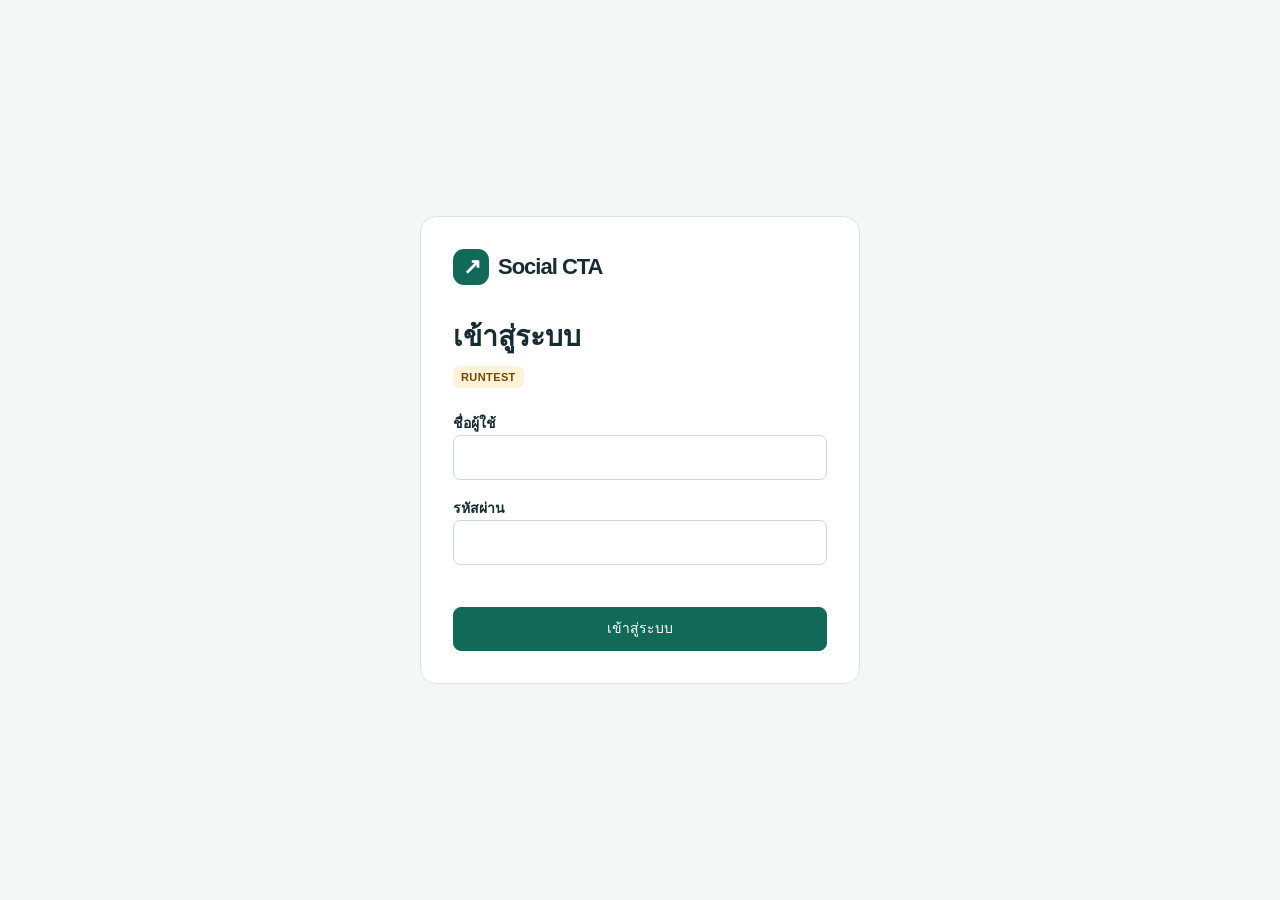
<file: index.html>
<!doctype html>
<html lang="th"><head><meta charset="utf-8"><meta name="viewport" content="width=device-width,initial-scale=1"><title>Campaign · Social CTA</title><link rel="stylesheet" href="assets/admin.css"><script defer src="assets/config.js"></script><script defer src="assets/admin.js"></script></head><body data-page="campaigns"><div id="app"></div></body></html>
</file>
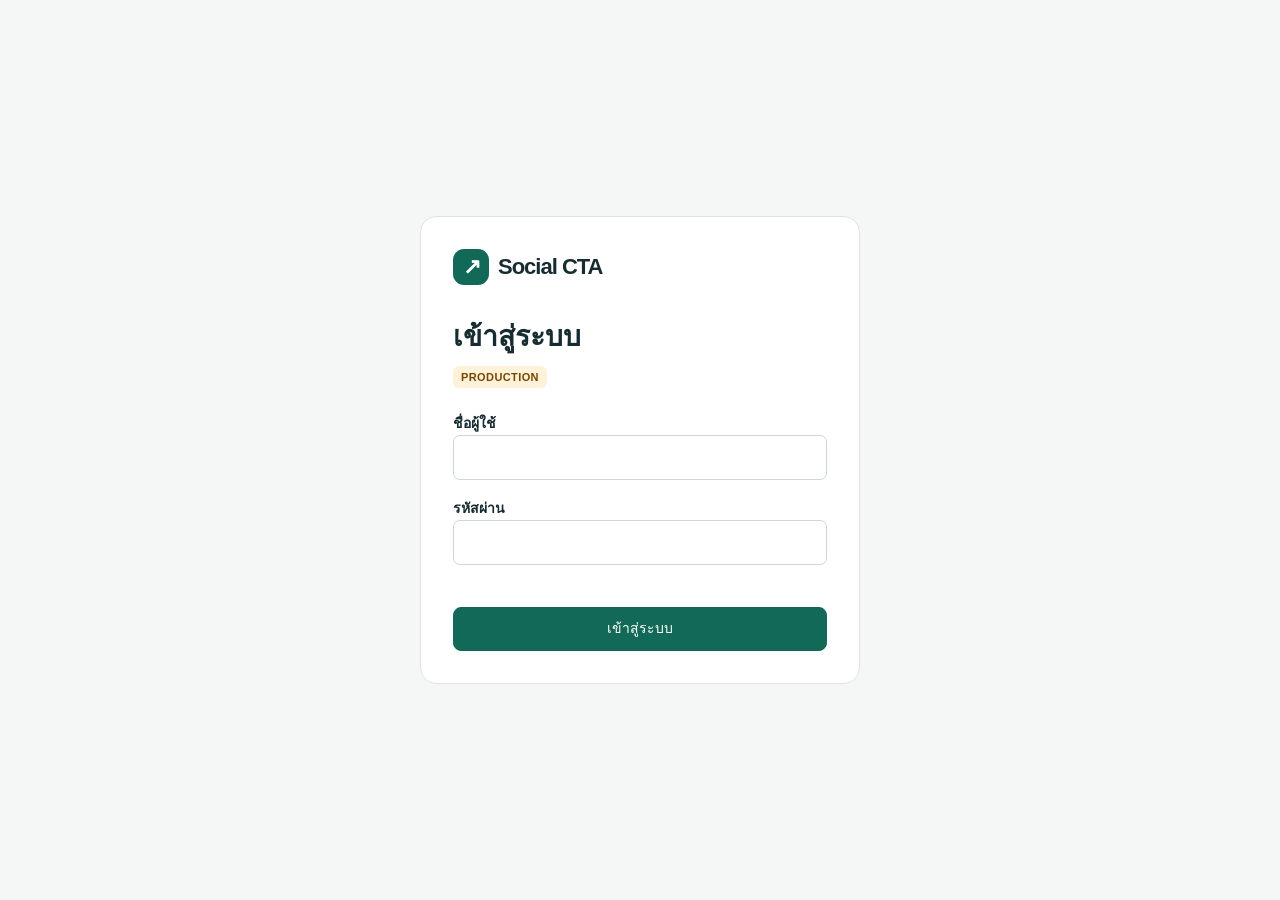
<file: production/index.html>
<!doctype html>
<html lang="th"><head><meta charset="utf-8"><meta name="viewport" content="width=device-width,initial-scale=1"><title>Campaign · Social CTA</title><link rel="stylesheet" href="../assets/admin.css"><script defer src="../assets/config.js"></script><script defer src="../assets/admin.js"></script></head><body data-page="campaigns"><div id="app"></div></body></html>
</file>
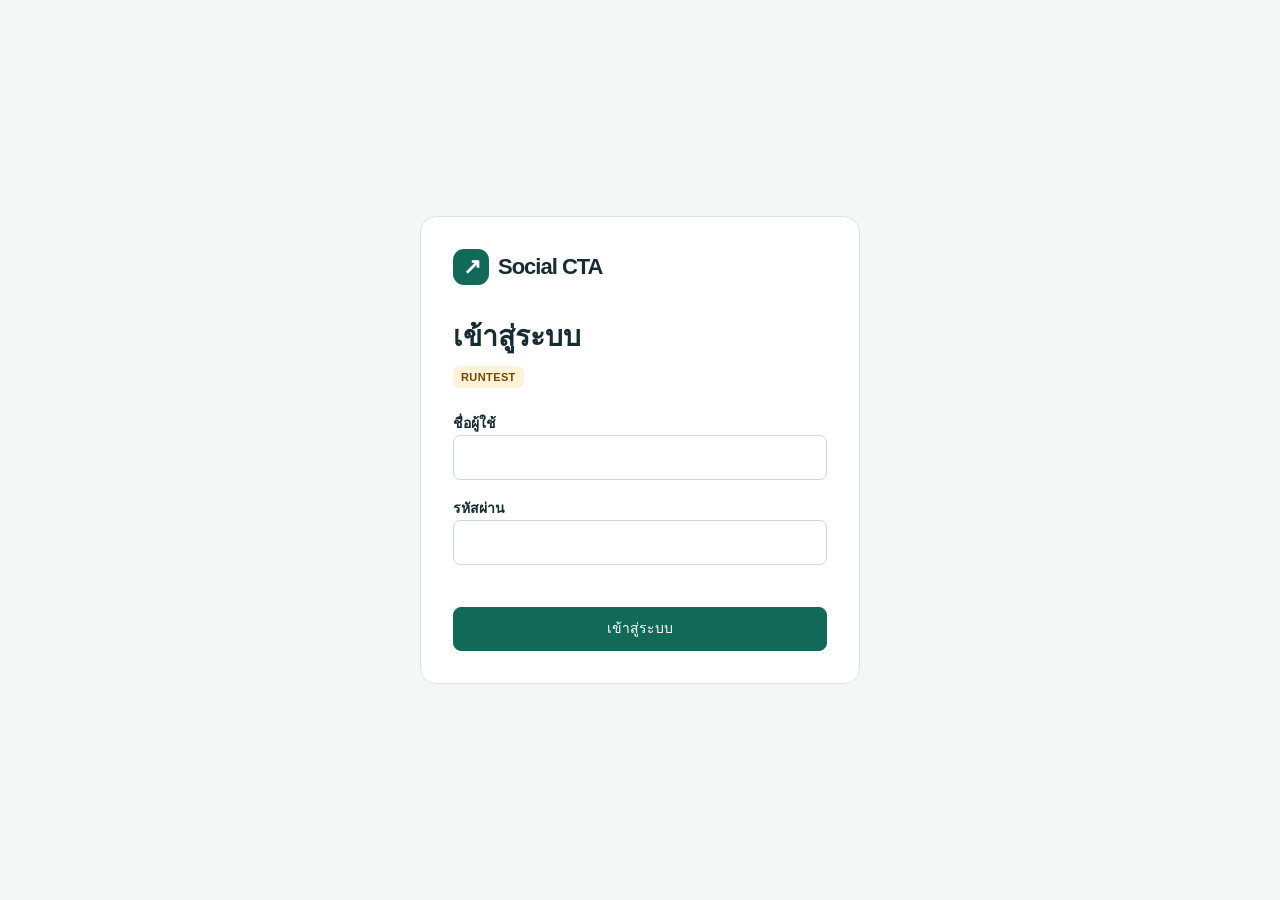
<file: links.html>
<!doctype html>
<html lang="th"><head><meta charset="utf-8"><meta name="viewport" content="width=device-width,initial-scale=1"><title>Ref Link · Social CTA</title><link rel="stylesheet" href="assets/admin.css"><script defer src="assets/config.js"></script><script defer src="assets/admin.js"></script></head><body data-page="links"><div id="app"></div></body></html>
</file>
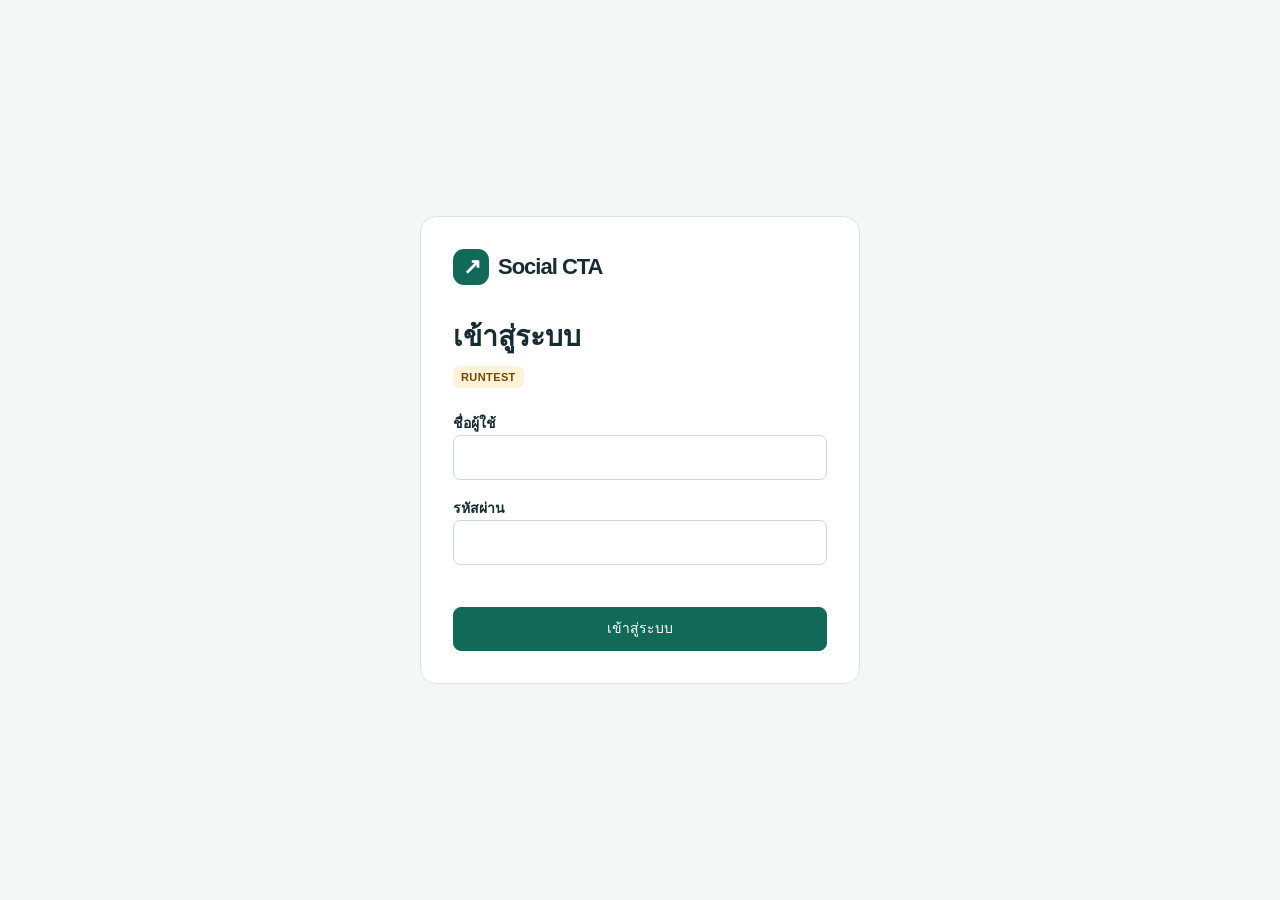
<file: login.html>
<!doctype html>
<html lang="th"><head><meta charset="utf-8"><meta name="viewport" content="width=device-width,initial-scale=1"><title>เข้าสู่ระบบ · Social CTA</title><link rel="stylesheet" href="assets/admin.css"><script defer src="assets/config.js"></script><script defer src="assets/login.js"></script></head>
<body class="login-page"><main class="login-card"><div class="brand"><b>↗</b>Social CTA</div><h1>เข้าสู่ระบบ</h1><form id="login-form"><div class="fields"><label>ชื่อผู้ใช้<input name="username" autocomplete="username" required maxlength="200"></label><label>รหัสผ่าน<input name="password" type="password" autocomplete="current-password" required maxlength="1024"></label></div><div id="login-error" class="error" role="alert"></div><button class="primary" type="submit">เข้าสู่ระบบ</button></form></main></body></html>
</file>
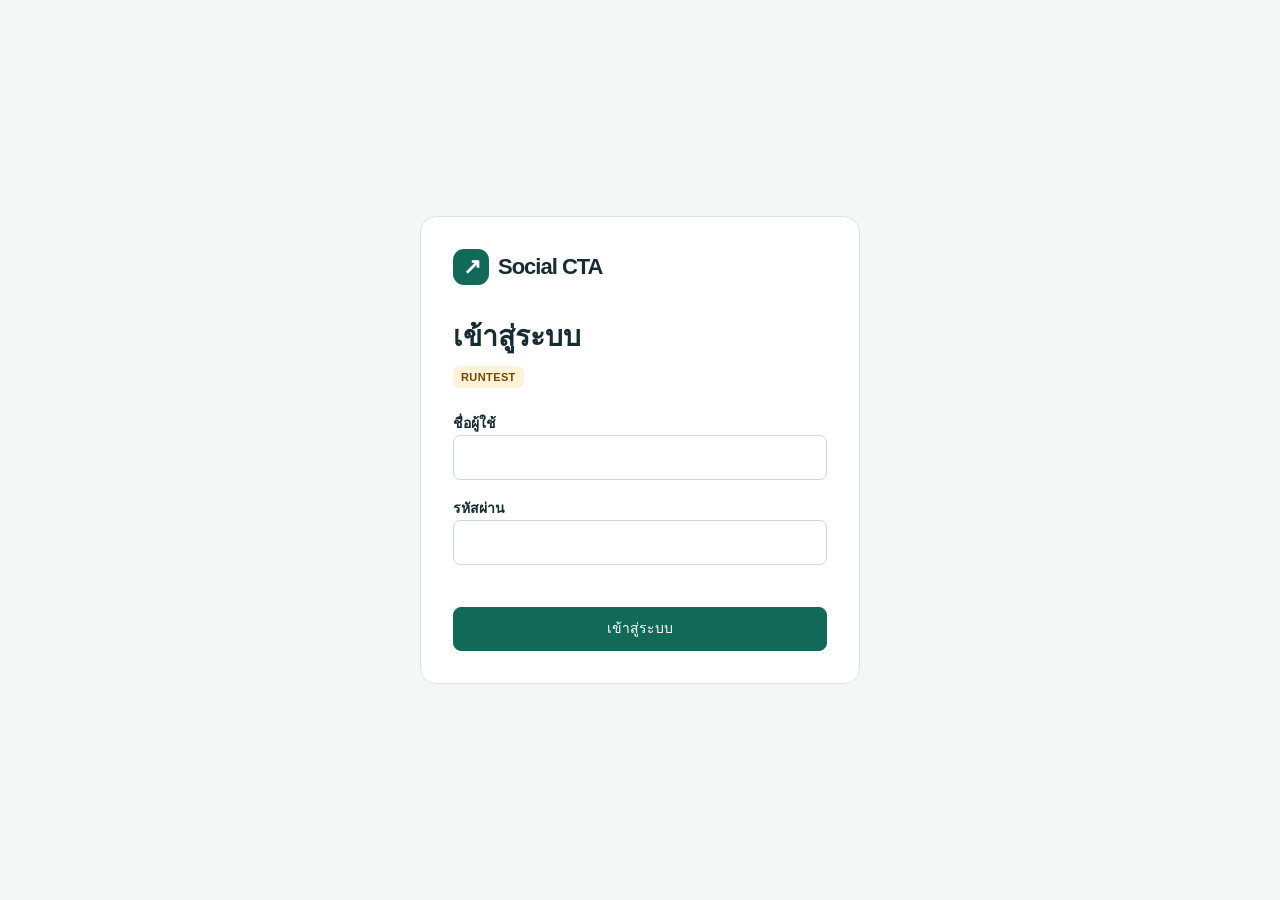
<file: owners.html>
<!doctype html>
<html lang="th"><head><meta charset="utf-8"><meta name="viewport" content="width=device-width,initial-scale=1"><title>Owner Account · Social CTA</title><link rel="stylesheet" href="assets/admin.css"><script defer src="assets/config.js"></script><script defer src="assets/admin.js"></script></head><body data-page="owners"><div id="app"></div></body></html>
</file>
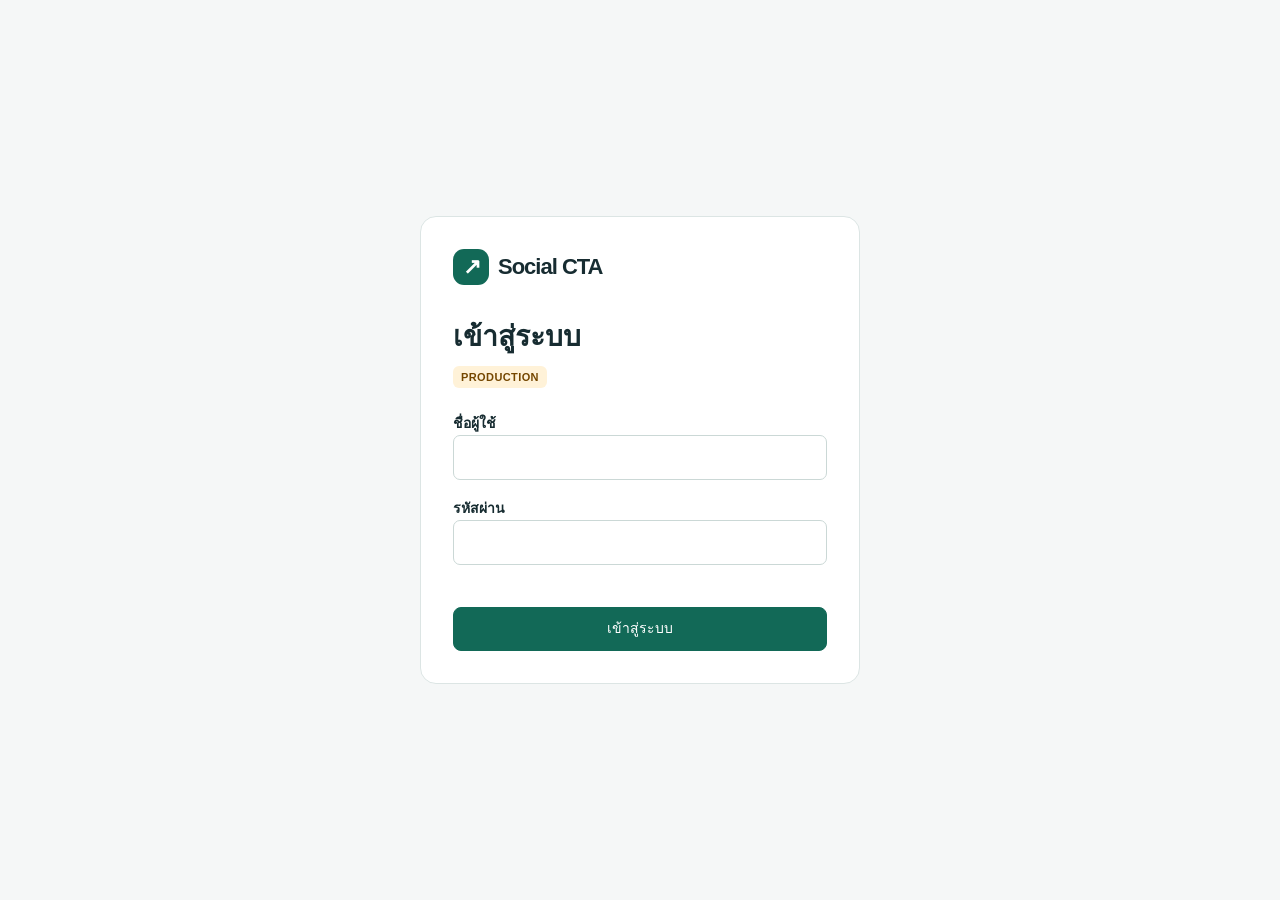
<file: production/links.html>
<!doctype html>
<html lang="th"><head><meta charset="utf-8"><meta name="viewport" content="width=device-width,initial-scale=1"><title>Ref Link · Social CTA</title><link rel="stylesheet" href="../assets/admin.css"><script defer src="../assets/config.js"></script><script defer src="../assets/admin.js"></script></head><body data-page="links"><div id="app"></div></body></html>
</file>
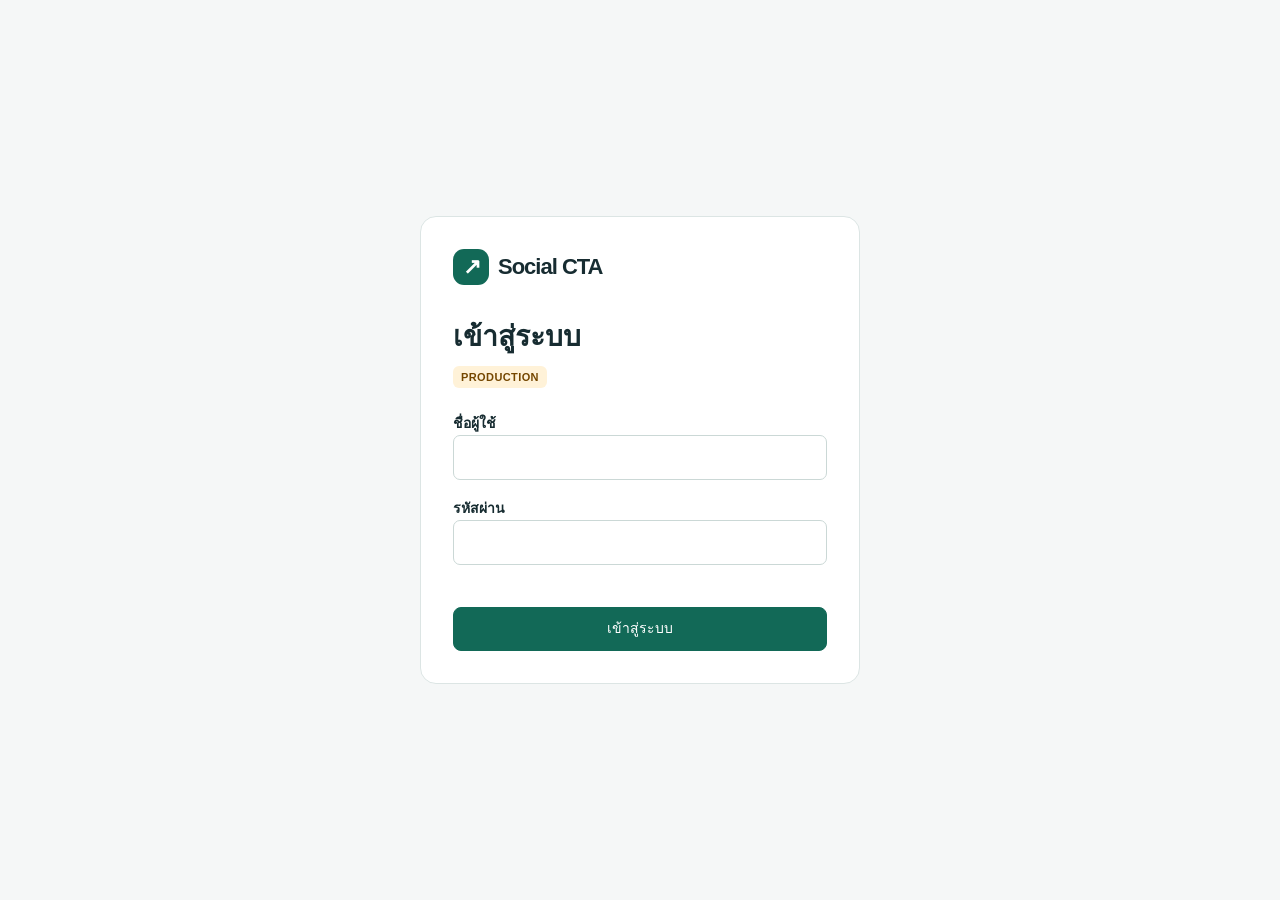
<file: production/login.html>
<!doctype html>
<html lang="th"><head><meta charset="utf-8"><meta name="viewport" content="width=device-width,initial-scale=1"><title>เข้าสู่ระบบ · Social CTA</title><link rel="stylesheet" href="../assets/admin.css"><script defer src="../assets/config.js"></script><script defer src="../assets/login.js"></script></head>
<body class="login-page"><main class="login-card"><div class="brand"><b>↗</b>Social CTA</div><h1>เข้าสู่ระบบ</h1><form id="login-form"><div class="fields"><label>ชื่อผู้ใช้<input name="username" autocomplete="username" required maxlength="200"></label><label>รหัสผ่าน<input name="password" type="password" autocomplete="current-password" required maxlength="1024"></label></div><div id="login-error" class="error" role="alert"></div><button class="primary" type="submit">เข้าสู่ระบบ</button></form></main></body></html>
</file>
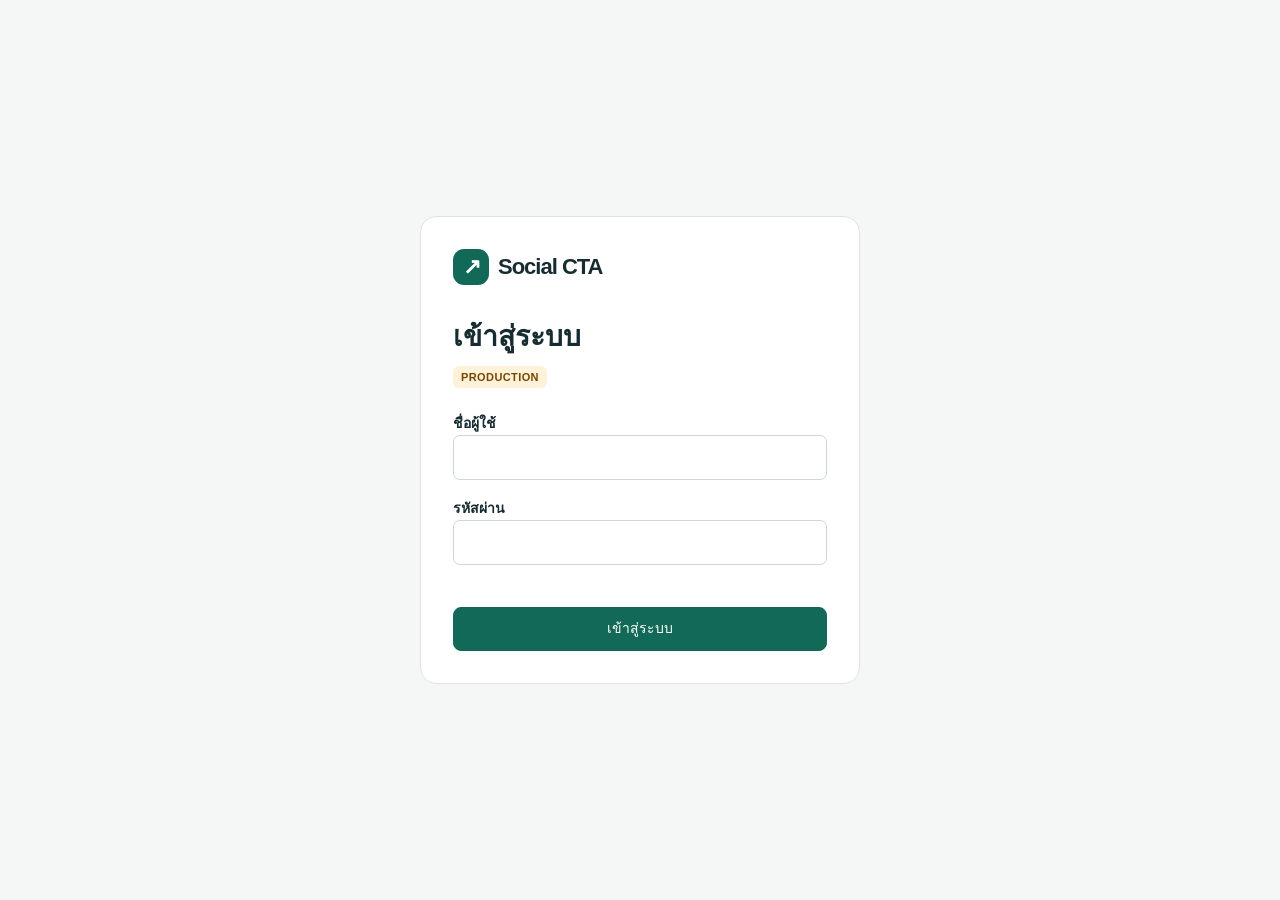
<file: production/owners.html>
<!doctype html>
<html lang="th"><head><meta charset="utf-8"><meta name="viewport" content="width=device-width,initial-scale=1"><title>Owner Account · Social CTA</title><link rel="stylesheet" href="../assets/admin.css"><script defer src="../assets/config.js"></script><script defer src="../assets/admin.js"></script></head><body data-page="owners"><div id="app"></div></body></html>
</file>
<file: assets/admin.css>
:root{font-family:Tahoma,Arial,sans-serif;color:#172c31;background:#f5f7f7;font-size:14px;line-height:1.65;--green:#126957;--muted:#63777c;--border:#dce5e4}*{box-sizing:border-box}body{margin:0}button,input,select,textarea{font:inherit}button,a,input,select,textarea{outline-offset:4px}button{cursor:pointer;border:1px solid var(--border);border-radius:8px;padding:9px 15px;background:white;color:#243e43}button:hover{background:#edf4f1}.primary{background:var(--green);border-color:var(--green);color:white}.primary:hover{background:#0b5345}a{color:var(--green)}aside{position:fixed;width:236px;inset:0 auto 0 0;background:white;border-right:1px solid var(--border);padding:30px 20px;display:flex;flex-direction:column}.brand{font-size:22px;font-weight:bold;letter-spacing:-1px}.brand b{display:inline-grid;place-items:center;background:var(--green);color:white;width:36px;height:36px;border-radius:11px;margin-right:9px}.eyebrow{font-size:11px;letter-spacing:1.7px;color:var(--muted);margin:32px 12px 10px}nav a{display:block;text-decoration:none;color:var(--muted);padding:13px 15px;margin:5px 0;border-radius:8px}nav a.active{background:#e9f3ee;color:var(--green);font-weight:bold}aside footer{margin-top:auto;color:var(--muted);font-size:12px;padding:12px}main{margin-left:236px;padding:30px 42px;max-width:1600px}.topline{display:flex;justify-content:space-between;color:var(--muted);font-size:12px;margin-bottom:30px}.demo{background:#fff7e6;border:1px solid #efdcb1;color:#785a21;border-radius:8px;padding:10px 14px;margin-bottom:28px}header{display:flex;align-items:center;justify-content:space-between;gap:20px;margin-bottom:26px}h1{font-size:28px;margin:0 0 5px}p{margin:0;color:var(--muted)}.stats{display:grid;grid-template-columns:repeat(3,1fr);gap:18px;margin-bottom:28px}.stat{background:white;border:1px solid var(--border);border-radius:12px;padding:19px 22px}.stat strong{display:block;font-size:29px;margin-top:6px}.stat span{color:var(--muted)}.panel{background:white;border:1px solid var(--border);border-radius:12px;overflow:hidden}.toolbar{padding:19px;display:flex;gap:12px;border-bottom:1px solid var(--border);flex-wrap:wrap}.toolbar input{flex:1;min-width:180px}.toolbar select{width:auto}input,select,textarea{width:100%;padding:10px 12px;border:1px solid #cbd8d6;border-radius:7px;background:white;color:#172c31}textarea{resize:vertical;min-height:95px}input[type=checkbox]{width:auto;accent-color:var(--green)}.tablewrap{overflow:auto}table{border-collapse:collapse;width:100%;text-align:left}th{font-weight:normal;font-size:12px;background:#fafcfc;color:var(--muted)}th,td{padding:17px 20px;border-bottom:1px solid #eaf0ef}td small{display:block;color:var(--muted);max-width:360px;overflow-wrap:anywhere}.name{font-weight:bold}.badge{display:inline-block;border-radius:20px;padding:3px 10px;font-size:12px;white-space:nowrap;background:#eef1f1;color:#63777c}.badge.on{background:#e5f4ed;color:#19774f}.badge.warn{background:#fff3df;color:#98651b}.actions{display:flex;gap:7px;white-space:nowrap}.actions button{font-size:12px;padding:6px 10px}.switch[aria-checked=true]{color:#16774f;background:#eff9f2}.empty{text-align:center;padding:65px 20px;color:var(--muted)}.bottom{padding:14px 20px;font-size:12px;color:var(--muted)}dialog{border:0;border-radius:15px;padding:0;width:min(610px,calc(100% - 28px));max-height:90vh;box-shadow:0 22px 100px #102c3340}dialog::backdrop{background:#152f3b66}form{padding:28px}h2{margin:0 0 8px;font-size:22px}.fields{display:grid;gap:17px;margin:24px 0}label{display:block;font-weight:bold}label small{font-weight:normal;color:var(--muted);display:block;margin:3px 0 6px}.pair{display:grid;grid-template-columns:1fr 1fr;gap:15px}.form-footer{display:flex;justify-content:flex-end;gap:10px;margin-top:22px}details{background:#f6f8f8;padding:12px;border-radius:8px}summary{cursor:pointer;color:var(--muted)}details label{margin-top:14px}.error{color:#a52d27;background:#fff1ef;padding:10px;border-radius:6px;margin-top:12px}.error:empty{display:none}#toast{position:fixed;bottom:25px;right:25px;background:#173f35;color:white;padding:13px 22px;border-radius:9px;box-shadow:0 5px 30px #0002;z-index:10}#toast:empty{display:none}.hint{font-size:12px}.read-only{font-size:12px;color:var(--muted);overflow-wrap:anywhere}.filter-note{margin:0 0 18px;font-size:13px}@media(max-width:900px){aside{position:static;width:auto;padding:16px 20px;border-right:0;border-bottom:1px solid var(--border)}nav{display:flex;gap:6px;flex-wrap:wrap}nav a{padding:8px 10px}aside footer,.eyebrow{display:none}main{margin:0;padding:24px 20px}.topline{margin-bottom:16px}.stats{gap:10px}.stat{padding:13px}.stat strong{font-size:25px}}@media(max-width:480px){header{align-items:flex-start}h1{font-size:23px}.pair{grid-template-columns:1fr}.stats{gap:7px}.stat{font-size:12px;padding:10px}.stat strong{font-size:23px}.toolbar>*{flex:1}form{padding:20px}}

.connection:empty{display:none}.connection{margin-bottom:20px}button:disabled{opacity:.55;cursor:not-allowed}

.login-page{min-height:100vh;display:grid;place-items:center;padding:22px}.login-card{margin:0;width:min(440px,100%);padding:32px;background:white;border:1px solid var(--border);border-radius:16px}.login-card h1{margin-top:28px}.login-card form{padding:0}.login-card button{width:100%;margin-top:18px}
.environment-label{display:inline-block;margin:0 8px 0 0;padding:2px 8px;border-radius:6px;background:#fff2d8;color:#754700;font-size:11px;font-weight:bold;letter-spacing:.4px}
</file>
